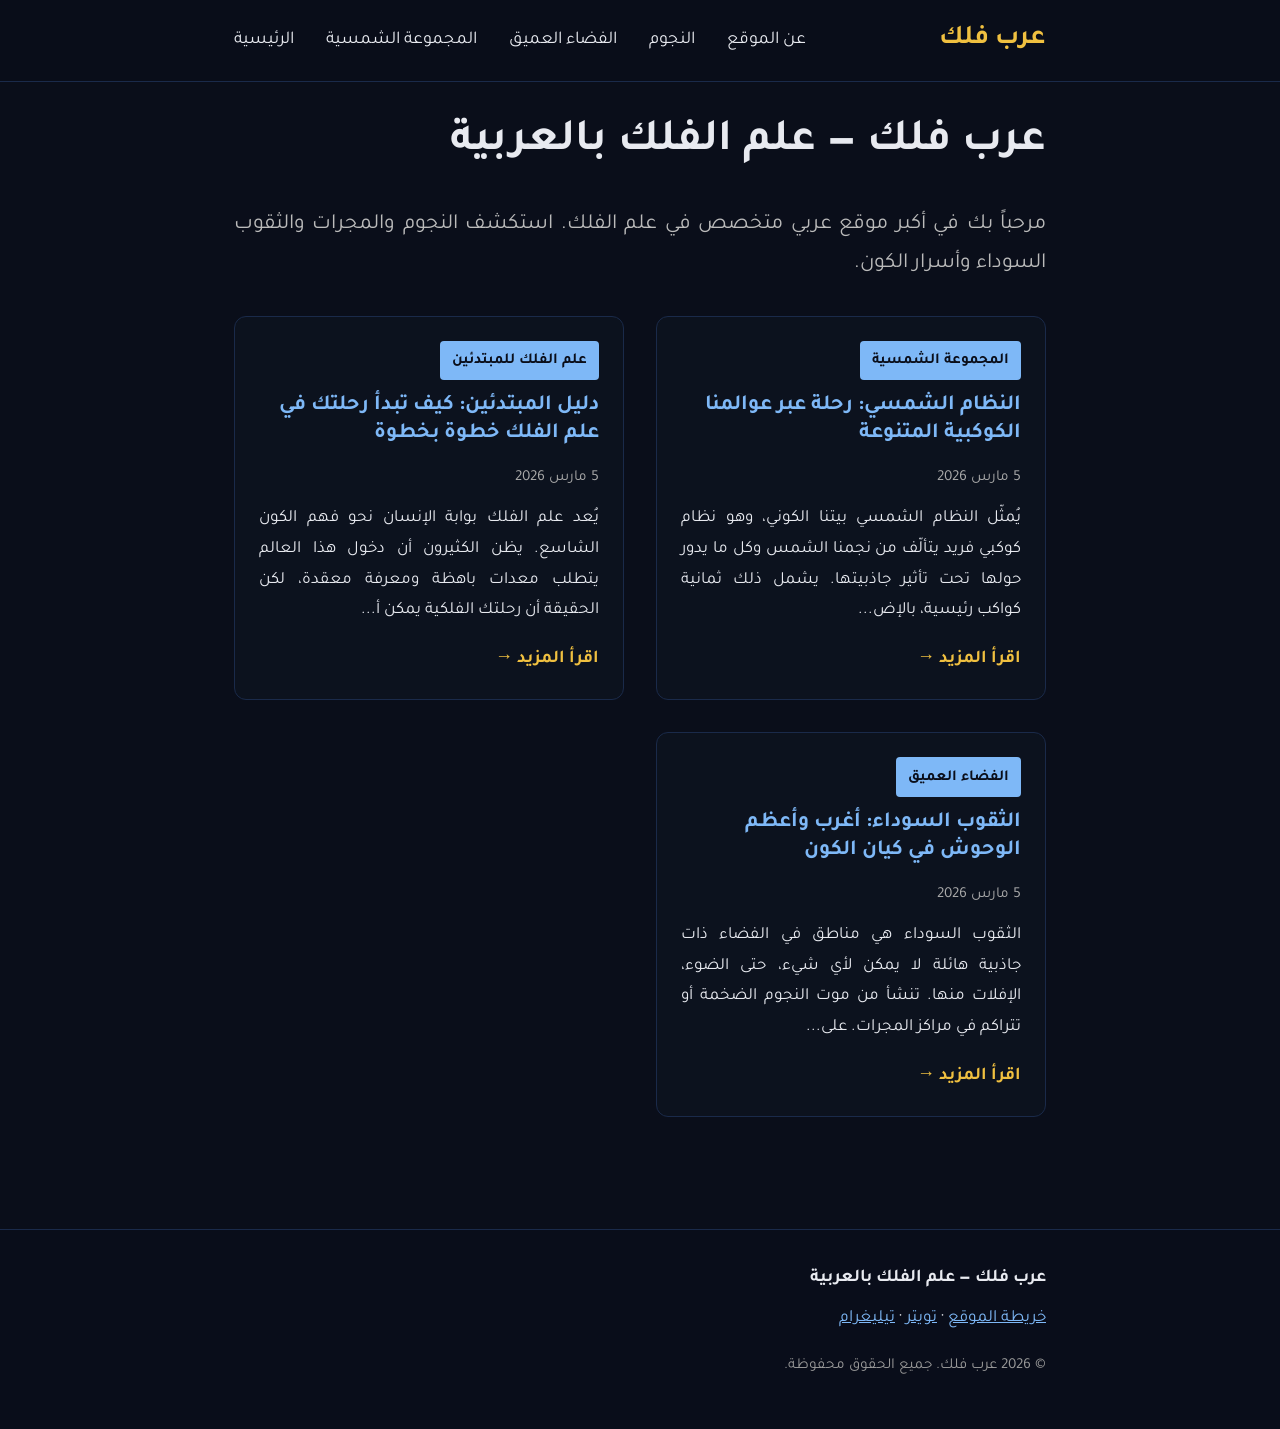
<file: index.html>
<!DOCTYPE html>
<html dir="rtl" lang="ar">
<head>
  <meta charset="UTF-8">
  <meta name="viewport" content="width=device-width, initial-scale=1.0">
  <title>عرب فلك — علم الفلك بالعربية</title>
  <meta name="description" content="موقع عرب فلك — مقالات علمية متخصصة في علم الفلك باللغة العربية. استكشف النجوم والمجرات والثقوب السوداء وأسرار الكون.">
  <meta name="robots" content="index, follow">
  <link rel="canonical" href="https://www.arabfalak.com/">
  
  <!-- Open Graph -->
  <meta property="og:title" content="عرب فلك — علم الفلك بالعربية">
  <meta property="og:description" content="موقع عرب فلك — مقالات علمية متخصصة في علم الفلك باللغة العربية. استكشف النجوم والمجرات والثقوب السوداء وأسرار الكون.">
  <meta property="og:image" content="https://www.arabfalak.com/assets/og-default.jpg">
  <meta property="og:url" content="https://www.arabfalak.com/">
  <meta property="og:type" content="website">
  <meta property="og:locale" content="ar_AR">
  
  <!-- Preload font -->
  <link rel="preconnect" href="https://fonts.googleapis.com">
  <link rel="preconnect" href="https://fonts.gstatic.com" crossorigin>
  <link rel="preload" as="style" href="https://fonts.googleapis.com/css2?family=Tajawal:wght@400;500;700&display=swap">
  <link rel="stylesheet" href="https://fonts.googleapis.com/css2?family=Tajawal:wght@400;500;700&display=swap" media="print" onload="this.media='all'">
  <noscript><link rel="stylesheet" href="https://fonts.googleapis.com/css2?family=Tajawal:wght@400;500;700&display=swap"></noscript>
  <link rel="stylesheet" href="/assets/css/style.min.css">
  
  <!-- JSON-LD -->
  <script type="application/ld+json">
  {
    "@context": "https://schema.org",
    "@type": "WebSite",
    "name": "عرب فلك",
    "url": "https://www.arabfalak.com",
    "description": "موقع عرب فلك — مقالات علمية متخصصة في علم الفلك باللغة العربية. استكشف النجوم والمجرات والثقوب السوداء وأسرار الكون.",
    "potentialAction": {
      "@type": "SearchAction",
      "target": "https://www.arabfalak.com?s={search_term_string}"
    }
  }
  </script>
</head>
<body dir="rtl" lang="ar">
  <header class="site-header">
  <div class="container">
    <a href="/" class="site-logo">عرب فلك</a>
    <nav class="site-nav" aria-label="التنقل الرئيسي">
      <button class="nav-toggle" aria-label="فتح القائمة">&#9776;</button>
      <ul>
        <li><a href="/">الرئيسية</a></li>
        <li><a href="/categories/solar-system/">المجموعة الشمسية</a></li>
        <li><a href="/categories/deep-space/">الفضاء العميق</a></li>
        <li><a href="/categories/stars/">النجوم</a></li>
        <li><a href="/about/">عن الموقع</a></li>
      </ul>
    </nav>
  </div>
</header>
  
  <main>
    <div class="container">
      <h1>عرب فلك — علم الفلك بالعربية</h1>
      <p style="font-size: 1.2em; color: #bbb; margin-bottom: 2rem;">
        مرحباً بك في أكبر موقع عربي متخصص في علم الفلك. استكشف النجوم والمجرات والثقوب السوداء وأسرار الكون.
      </p>
      
      <section class="posts-grid">
            <article class="post-card">
      <span class="post-category">المجموعة الشمسية</span>
      <h3><a href="/the-solar-system-and-planets-comprehensive-guide/" style="text-decoration: none; color: inherit;">النظام الشمسي: رحلة عبر عوالمنا الكوكبية المتنوعة</a></h3>
      <time>5 مارس 2026</time>
      <p class="excerpt">يُمثّل النظام الشمسي بيتنا الكوني، وهو نظام كوكبي فريد يتألّف من نجمنا الشمس وكل ما يدور حولها تحت تأثير جاذبيتها. يشمل ذلك ثمانية كواكب رئيسية، بالإض...</p>
      <a href="/the-solar-system-and-planets-comprehensive-guide/" class="read-more">اقرأ المزيد →</a>
    </article>
    <article class="post-card">
      <span class="post-category">علم الفلك للمبتدئين</span>
      <h3><a href="/how-to-start-in-astronomy-beginners-guide/" style="text-decoration: none; color: inherit;">دليل المبتدئين: كيف تبدأ رحلتك في علم الفلك خطوة بخطوة</a></h3>
      <time>5 مارس 2026</time>
      <p class="excerpt">يُعد علم الفلك بوابة الإنسان نحو فهم الكون الشاسع. يظن الكثيرون أن دخول هذا العالم يتطلب معدات باهظة ومعرفة معقدة، لكن الحقيقة أن رحلتك الفلكية يمكن أ...</p>
      <a href="/how-to-start-in-astronomy-beginners-guide/" class="read-more">اقرأ المزيد →</a>
    </article>
    <article class="post-card">
      <span class="post-category">الفضاء العميق</span>
      <h3><a href="/black-holes-comprehensive-guide-arabic/" style="text-decoration: none; color: inherit;">الثقوب السوداء: أغرب وأعظم الوحوش في كيان الكون</a></h3>
      <time>5 مارس 2026</time>
      <p class="excerpt">الثقوب السوداء هي مناطق في الفضاء ذات جاذبية هائلة لا يمكن لأي شيء، حتى الضوء، الإفلات منها. تنشأ من موت النجوم الضخمة أو تتراكم في مراكز المجرات. على...</p>
      <a href="/black-holes-comprehensive-guide-arabic/" class="read-more">اقرأ المزيد →</a>
    </article>

      </section>
      
      
    </div>
  </main>
  
  <footer class="site-footer">
  <div class="container">
    <p class="footer-tagline">عرب فلك — علم الفلك بالعربية</p>
    <p class="footer-links">
      <a href="/sitemap.xml">خريطة الموقع</a> ·
      <a href="https://twitter.com/arabfalak" rel="noopener" target="_blank">تويتر</a> ·
      <a href="https://t.me/arabfalak" rel="noopener" target="_blank">تيليغرام</a>
    </p>
    <p class="footer-copy">&copy; <span id="year"></span> عرب فلك. جميع الحقوق محفوظة.</p>
  </div>
  <script>document.addEventListener('DOMContentLoaded', function() { document.getElementById('year').textContent = new Date().getFullYear(); });</script>
</footer>
  <script src="/assets/js/main.min.js" defer></script>
  <script src="/assets/js/blog.min.js" defer></script>
</body>
</html>
</file>
<file: assets/css/style.min.css>
@keyframes starfield{0%{transform:translateY(0)}to{transform:translateY(-200px)}}:root{--color-bg:#0a0e1a;--color-text:#e8eaf0;--color-accent:#7eb8f7;--color-accent-gold:#f0c040;--color-border:#1a2a4a;--color-hover:#9ecef5;--max-width:860px;--font-family:'Tajawal', 'Cairo', 'Segoe UI', Arial, sans-serif;--line-height:1.8}*{margin:0;padding:0;box-sizing:border-box}html{scroll-behavior:smooth}body{background-color:var(--color-bg);color:var(--color-text);font-family:var(--font-family);line-height:var(--line-height);font-size:18px}@media (max-width:768px){body{font-size:16px}}h1,h2,h3,h4,h5,h6{margin:1.5em 0 .75em;font-weight:700;line-height:1.3}h1{font-size:2.5em;margin-top:0}h2{font-size:1.8em;border-right:4px solid var(--color-accent-gold);padding-right:1rem}h3{font-size:1.3em}p{margin-bottom:1.2em;text-align:justify}a,strong{color:var(--color-accent)}a{text-decoration:underline;transition:color .3s ease}a:hover{color:var(--color-hover)}strong{font-weight:600}em{font-style:italic}.container{max-width:var(--max-width);margin:0 auto;padding:0 1.5rem}.site-header{position:sticky;top:0;z-index:1000;background:rgba(10,14,26,.95);backdrop-filter:blur(10px);border-bottom:1px solid var(--color-border)}.site-header .container{display:flex;justify-content:space-between;align-items:center;padding:1rem 1.5rem}.site-logo,.site-nav a{text-decoration:none;transition:color .3s ease}.site-logo{font-size:1.5em;font-weight:700}.post-card .read-more:hover,.site-logo:hover,summary:hover{color:var(--color-hover)}.site-nav ul{display:flex;list-style:none;gap:2rem;flex-direction:row-reverse}.site-nav a{color:var(--color-text)}.nav-toggle,.site-logo,.site-nav a:hover{color:var(--color-accent-gold)}.nav-toggle{display:none;background:0 0;border:0;font-size:1.5em;cursor:pointer}@media (max-width:768px){.nav-toggle{display:block}.site-nav{position:absolute;top:100%;left:0;right:0;background:var(--color-bg);border-top:1px solid var(--color-border);display:none;flex-direction:column}.site-nav.active{display:flex}.site-nav ul{flex-direction:column;gap:0}.site-nav li{padding:1rem 1.5rem;border-bottom:1px solid var(--color-border)}.site-header .container{flex-wrap:wrap}}.site-footer{background:rgba(10,14,26,.98);border-top:1px solid var(--color-border);margin-top:3rem;padding:2rem 0;text-align:center}.site-footer a{color:var(--color-accent)}.footer-tagline{font-weight:600;margin-bottom:.5em}.footer-links{margin-bottom:1em;font-size:.95em}.footer-copy{font-size:.85em;color:#999}main{min-height:calc(100vh - 200px);padding:2rem 0}.post-article{margin:0 auto;max-width:var(--max-width);padding:0 1.5rem}.hero-placeholder,td,th{border:1px solid var(--color-border)}.hero-placeholder{width:100%;height:420px;background:linear-gradient(135deg,#1a1f3a 0,#0d1b2a 100%);border-radius:12px;display:flex;align-items:center;justify-content:center;margin:2rem 0;position:relative;overflow:hidden}.hero-placeholder::before{content:"";position:absolute;inset:0;animation:starfield 20s linear infinite;background-image:radial-gradient(2px 2px at 20px 30px,#eee,rgba(255,255,255,0)),radial-gradient(2px 2px at 60px 70px,#fff,rgba(255,255,255,0)),radial-gradient(1px 1px at 50px 50px,#fff,rgba(255,255,255,0)),radial-gradient(1px 1px at 130px 80px,#fff,rgba(255,255,255,0)),radial-gradient(2px 2px at 90px 10px,#fff,rgba(255,255,255,0));background-repeat:repeat;background-size:200px 200px;opacity:.5}.hero-placeholder-text{position:relative;z-index:1;color:var(--color-accent);font-size:1.3em;font-weight:600;text-align:center}.post-header{margin:2rem 0 1.5rem}.post-meta{display:flex;gap:1rem;align-items:center;margin-bottom:1rem;flex-direction:row-reverse}.post-category{display:inline-block;background:var(--color-accent);color:var(--color-bg);padding:.4em .8em;border-radius:4px;font-size:.85em;font-weight:600}time{color:#aaa;font-size:.95em}.post-excerpt{font-size:1.1em;color:#bbb;font-style:italic;margin-top:1rem}.breadcrumb{display:flex;gap:.5rem;flex-direction:row-reverse;margin:1rem 0;font-size:.9em}.breadcrumb a,.toc a{text-decoration:none}.toc{background:rgba(126,184,247,.05);border:2px solid var(--color-accent-gold);border-radius:8px;padding:1.5rem;margin:2rem 0;float:right;width:280px;margin-left:2rem}.toc-title{font-size:1.1em;margin-top:0;margin-bottom:1rem}.toc ol{list-style:none}.toc li{margin:.5rem 0}.toc a{color:var(--color-accent);font-size:.95em}.toc a:hover{color:var(--color-hover);text-decoration:underline}.toc a.active,.toc-title{color:var(--color-accent-gold)}.toc a.active{font-weight:600}@media (max-width:1024px){.toc{width:100%;float:none;margin-left:0;margin-right:0}}@media (max-width:768px){.toc{display:none}}.post-content{clear:both}.post-content section{margin-bottom:2rem}.post-content section+section{margin-top:3rem}table{width:100%;border-collapse:collapse;margin:1.5rem 0;background:rgba(126,184,247,.03)}thead{background:rgba(126,184,247,.1)}td,th{padding:1rem;text-align:right}th{background:var(--color-accent);color:var(--color-bg);font-weight:600}tbody tr:nth-child(even){background:rgba(126,184,247,.02)}.callout-fact,.callout-tip,.callout-warning{padding:1.5rem;border-radius:8px;margin:1.5rem 0;border-right:4px solid;background:rgba(126,184,247,.08);backdrop-filter:blur(5px)}.callout-tip{border-right-color:#7eb8f7}.callout-tip::before{content:"💡 "}.callout-fact{border-right-color:#f0c040}.callout-fact::before{content:"⭐ "}.callout-warning{border-right-color:#ff6b6b}.callout-warning::before{content:"⚠️ "}pre{background:#0d0f19}code{font-family:"Courier New",monospace;font-size:.9em;color:#aed581}pre code{color:#e8eaf0}.mermaid,details,pre{border:1px solid var(--color-border);border-radius:8px}.mermaid,pre{padding:1.5rem;margin:1.5rem 0;overflow-x:auto}.mermaid{background:rgba(126,184,247,.05)}details{margin:1rem 0;padding:1rem;background:rgba(126,184,247,.02);cursor:pointer}.post-card h3,summary{color:var(--color-accent)}summary{font-weight:600;cursor:pointer;user-select:none;padding-right:1rem}.error-page h1,details[open] summary{color:var(--color-accent-gold);margin-bottom:1rem}details p{margin-bottom:.5em}.btn-primary{display:inline-block;background:var(--color-accent-gold);color:var(--color-bg);padding:.75em 1.5em;border-radius:6px;text-decoration:none;font-weight:600;transition:transform .2s ease}.btn-primary:hover{transform:scale(1.05);color:var(--color-bg)}.external-sources ul,.related-posts ul{list-style:none;padding:0}.external-sources li,.related-posts li{margin:.75rem 0;background:rgba(126,184,247,.02);border-radius:6px;border-right:2px solid var(--color-accent);padding:.75rem 1rem .75rem .75rem}.external-sources a,.related-posts a{text-decoration:none;font-weight:500}.external-sources a:hover,.related-posts a:hover{text-decoration:underline}.posts-grid{display:grid;grid-template-columns:repeat(auto-fill,minmax(280px,1fr));gap:2rem;margin:2rem 0}.pagination a,.pagination span,.post-card{border:1px solid var(--color-border);text-decoration:none}.post-card{background:rgba(126,184,247,.02);border-radius:12px;padding:1.5rem;transition:transform .3s ease,border-color .3s ease;display:flex;flex-direction:column}.post-card:hover{transform:translateY(-4px);border-color:var(--color-accent)}.post-card .post-category{align-self:flex-start;margin-bottom:.75rem}.post-card h3{margin:0 0 1rem;font-size:1.2em}.post-card time{display:block;margin-bottom:.75rem;font-size:.85em}.post-card .excerpt{flex-grow:1;margin-bottom:1rem;font-size:.95em}.post-card .read-more{color:var(--color-accent-gold);font-weight:600;text-decoration:none}.pagination{text-align:center;margin:2rem 0}.pagination a,.pagination span{display:inline-block;padding:.75rem 1rem;margin:.25rem;background:rgba(126,184,247,.1);border-radius:6px;color:var(--color-accent)}.pagination a:hover{background:rgba(126,184,247,.2)}.pagination .current{background:var(--color-accent);color:var(--color-bg);font-weight:600}.error-page{padding:4rem 2rem;min-height:60vh;display:flex;flex-direction:column;justify-content:center;align-items:center}.error-page h1{font-size:4em}.error-page p{font-size:1.2em;margin-bottom:2rem}.error-page,.text-center{text-align:center}.text-right{text-align:right}.mt-1{margin-top:1rem}.mt-2{margin-top:2rem}.mb-1{margin-bottom:1rem}.mb-2{margin-bottom:2rem}.p-1{padding:1rem}.p-2{padding:2rem}@media print{body{background:#fff}.nav-toggle,.site-footer,.site-header,.toc{display:none}a,body{color:#000}h2{border-right-color:#000}}@media (max-width:768px){h1{font-size:1.8em}h2{font-size:1.4em}.posts-grid{grid-template-columns:1fr}.post-article{padding:0 1rem}}
</file>
